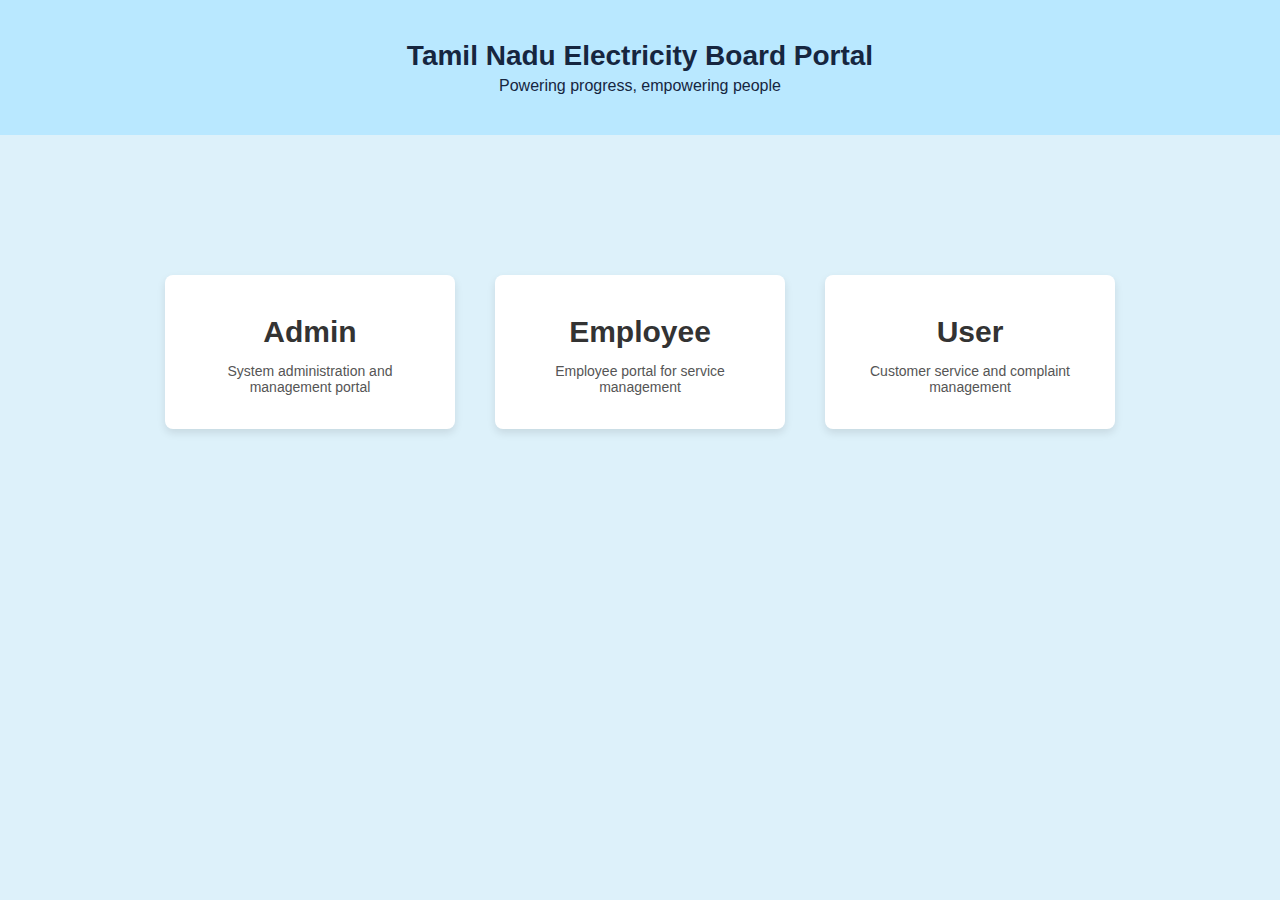
<file: index.html>
<!DOCTYPE html>
<html lang="en">
<head>
  <meta charset="UTF-8">
  <meta name="viewport" content="width=device-width, initial-scale=1.0">
  <link rel="stylesheet" href="style.css">
  <link rel="stylesheet" href="https://cdnjs.cloudflare.com/ajax/libs/font-awesome/6.7.1/css/all.min.css" integrity="sha512-5Hs3dF2AEPkpNAR7UiOHba+lRSJNeM2ECkwxUIxC1Q/FLycGTbNapWXB4tP889k5T5Ju8fs4b1P5z/iB4nMfSQ==" crossorigin="anonymous" referrerpolicy="no-referrer" />
  <title>TNEB Portal</title>
</head>
<body>
  <header class="header">
    <h1>Tamil Nadu Electricity Board Portal</h1>
    <p>Powering progress, empowering people</p>
  </header>

  <main class="main">
    <div class="card-container">
      <!-- Admin Card -->
      <div class="card" onclick="location.href='adminlogin.html'">
        <div class="card-icon">
          <i class="fa-solid fa-user-tie"></i>
        </div>
        <h2>Admin</h2>
        <p>System administration and management portal</p>
      </div>

      <!-- Employee Card -->
      <div class="card" onclick="location.href='employeelogin.html'">
        <div class="card-icon">
            <i class="fa-solid fa-users"></i>
        </div>
        <h2>Employee</h2>
        <p>Employee portal for service management</p>
      </div>

      <!-- User Card -->
      <div class="card" onclick="location.href='userlogin.html'">
        <div class="card-icon">
            <i class="fa-solid fa-user"></i>
        </div>
        <h2>User</h2>
        <p>Customer service and complaint management</p>
      </div>
    </div>
  </main>
</body>
</html>
</file>
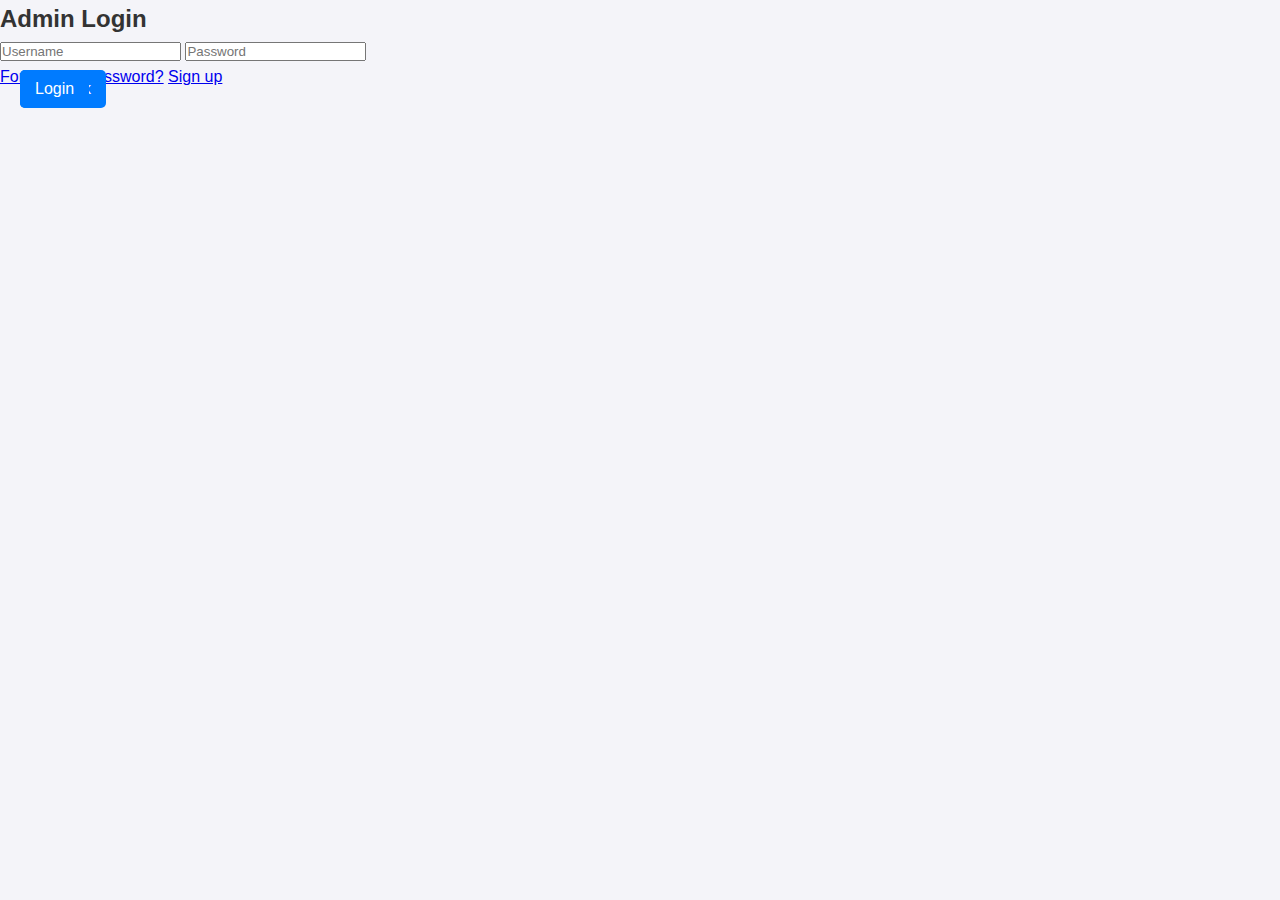
<file: adminlogin.html>
<!DOCTYPE html>
<html lang="en">
<head>
    <meta charset="UTF-8">
    <meta name="viewport" content="width=device-width, initial-scale=1.0">
    <title>Admin Login</title>
    <link rel="stylesheet" href="loginstyle.css">
</head>
<body>
    <div class="login-container">
        <div class="button" onclick="location.href='index.html'">
            <button type="submit" class="back-button">← Back</button>
        </div>
        <h2>Admin Login</h2>
        <form action="adminregister.php" method="POST">
            <input type="text" name ="username" placeholder="Username" required>
            <input type="password" name="password" placeholder="Password" required>
            <div class="options">
                <a href="resetpassadmin.html">Forgot your password?</a>
                <a href="adminsignup.html">Sign up</a>
            </div>
            <div class="button" onclick="location.href='admindashboard.html'">
                <button type="submit" class="back-button" name ='login'>Login</button>
            </div>
        </form>
    </div>
</body>
</html>
</file>
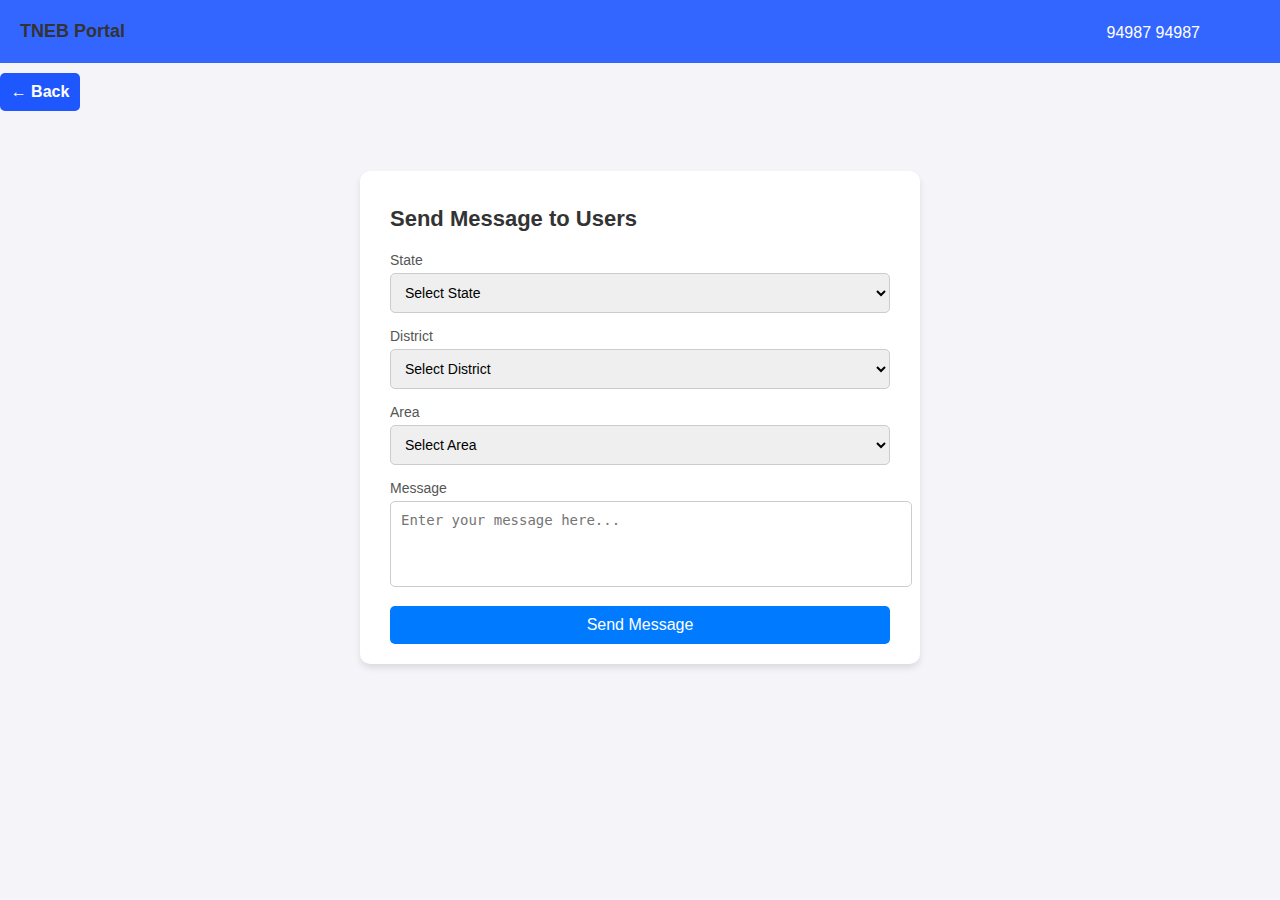
<file: adminmessage.html>
<!DOCTYPE html>
<html lang="en">
<head>
  <meta charset="UTF-8">
  <meta name="viewport" content="width=device-width, initial-scale=1.0">
  <title>Send Message to Users</title>
  <link rel="stylesheet" href="adminmessagestyle.css">
  <link rel="stylesheet" href="https://cdnjs.cloudflare.com/ajax/libs/font-awesome/6.7.1/css/all.min.css" integrity="sha512-5Hs3dF2AEPkpNAR7UiOHba+lRSJNeM2ECkwxUIxC1Q/FLycGTbNapWXB4tP889k5T5Ju8fs4b1P5z/iB4nMfSQ==" crossorigin="anonymous" referrerpolicy="no-referrer" />
</head>
<body>
    <header>
        <div class="header-left">
            <h1>TNEB Portal</h1>
        </div>
        <div class="header-right">
            <span><i class="fa-solid fa-phone-volume"></i>  94987 94987</span>
            <i class="fa-solid fa-bell" onclick="location.href='adminnotification.php'"></i>
            <i class="fa-solid fa-user" onclick="location.href='admindetails.php'"></i>
            <i class="fa-solid fa-right-from-bracket" onclick="location.href='adminlogin.html'"></i>
        </div>
    </header>
    <div class="button" onclick="location.href='admindashboard.php'">
        <button type="submit" class="back-button">← Back</button>
    </div>
  <div class="container">
    <h1>Send Message to Users</h1>
    <form id="messageForm" action="adminmessage.php" method="POST">
      <label for="state">State</label>
      <select id="state" name="state" required>
        <option value="" disabled selected>Select State</option>
        <option value="Tamil Nadu">Tamil Nadu</option>
        <option value="Kerala">Kerala</option>
      </select>
      <label for="district">District</label>
      <select id="district" name="district" required>
        <option value="" disabled selected>Select District</option>
        <option value="Chennai">Chennai</option>
        <option value="Coimbatore">Coimbatore</option>
      </select>

      <label for="area">Area</label>
      <select id="area" name="area" required>
        <option value="" disabled selected>Select Area</option>
        <option value="Anna Nagar">Anna Nagar</option>
        <option value="Mylapore">Mylapore</option>
      </select>

      <label for="message">Message</label>
      <textarea id="message" name="message" rows="4" placeholder="Enter your message here..." required></textarea>
      <div class="button" onclick="location.href='userdashboard.php'">
      <button type="submit" class="send-button" name="submitmessage">Send Message</button>
      </div>
    </form>
  </div>
</body>
</html>
</file>
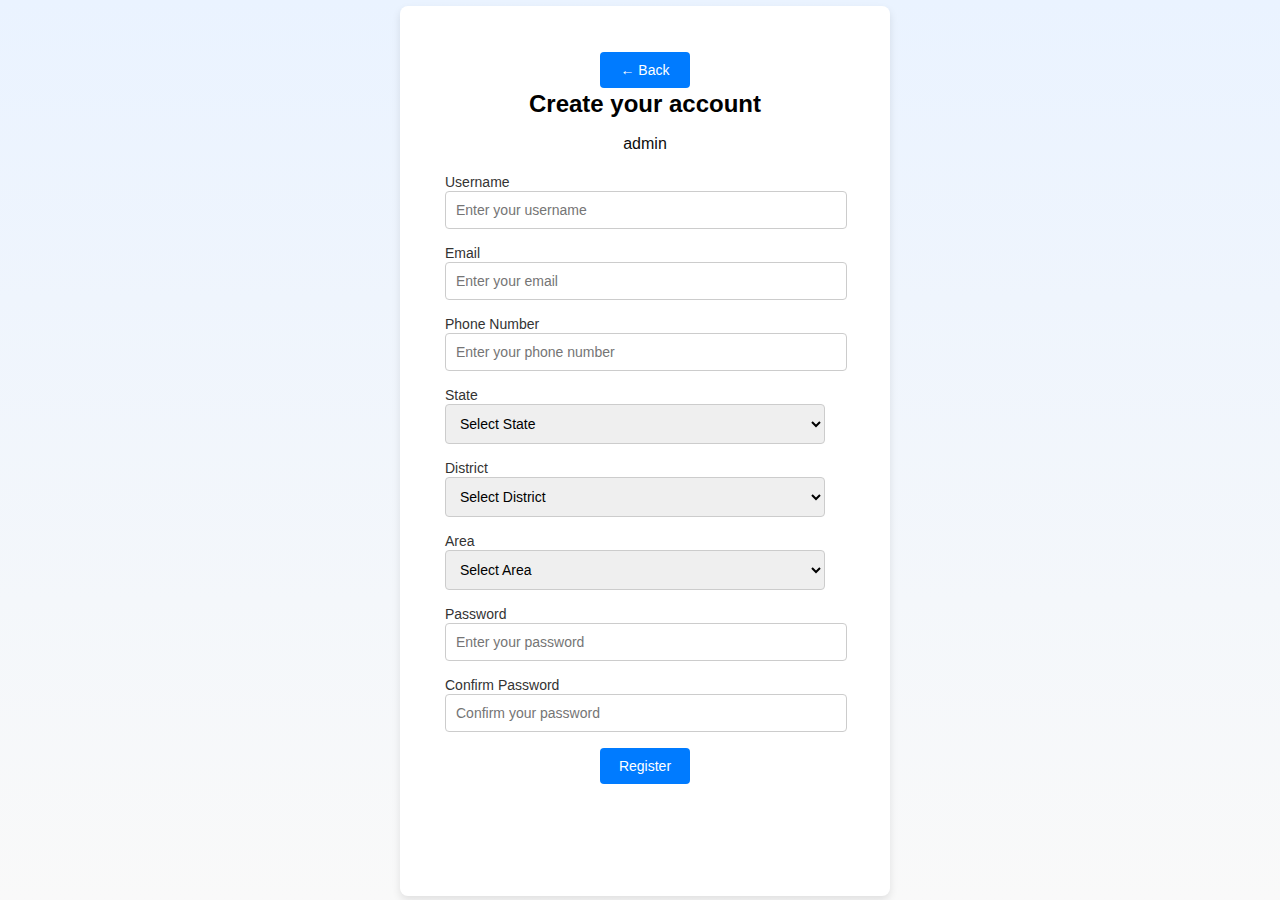
<file: adminsignup.html>
<!DOCTYPE html>
<html lang="en">
<head>
  <meta charset="UTF-8">
  <meta name="viewport" content="width=device-width, initial-scale=1.0">
  <link rel="stylesheet" href="signupstyle.css">
  <title>Signup Page</title>
</head>
<body>
    
  <div class="container">
    <div class="button" onclick="location.href='index.html'">
      <button type="submit" class="back-button">← Back</button>
  </div>
    <!--<a href="index.html" class="back-link">← Back to Home</a>-->
    <div class="form-container">
      <h1>Create your account</h1>
      <p>admin</p>
      <form action="adminregister.php" method="POST">
        <div class="form-group">
          <label for="username">Username</label>
          <input type="text" id="username" name="username" placeholder="Enter your username" required>
        </div>
        <div class="form-group">
          <label for="email">Email</label>
          <input type="email" id="email" name="email" placeholder="Enter your email" required>
        </div>
        <div class="form-group">
          <label for="phone">Phone Number</label>
          <input type="tel" id="phone" name="phone" placeholder="Enter your phone number" required>
        </div>
        <div class="form-group">
          <label for="state">State</label>
          <select id="state" name="state" required>
            <option value="" disabled selected>Select State</option>
            <option value="Tamil Nadu">Tamil Nadu</option>
            <!-- Add more states as needed -->
          </select>
        </div>
        <div class="form-group">
          <label for="district">District</label>
          <select id="district" name="district" required>
            <option value="" disabled selected>Select District</option>
            <option value="Chennai">Chennai</option>
            <option value="Coimbatore">Coimbatore</option>
            <!-- Add more districts as needed -->
          </select>
        </div>
        <div class="form-group">
          <label for="area">Area</label>
          <select id="area" name="area" required>
            <option value="" disabled selected>Select Area</option>
            <option value="Anna Nagar">Anna Nagar</option>
            <option value="Mylapore">Mylapore</option>
            <!-- Add more areas as needed -->
          </select>
        </div>
        <div class="form-group">
          <label for="password">Password</label>
          <input type="password" id="password" name="password" placeholder="Enter your password" required>
        </div>
        <div class="form-group">
          <label for="confirm-password">Confirm Password</label>
          <input type="password" id="confirm-password" name="confirm-password" placeholder="Confirm your password" required>
        </div>
        <div class="button" onclick="location.href='adminlogin.html'">
            <button type="submit" class="back-button" name ='signup'>Register</button>
        </div>
      </form>
    </div>
  </div>
</body>
</html>
</file>
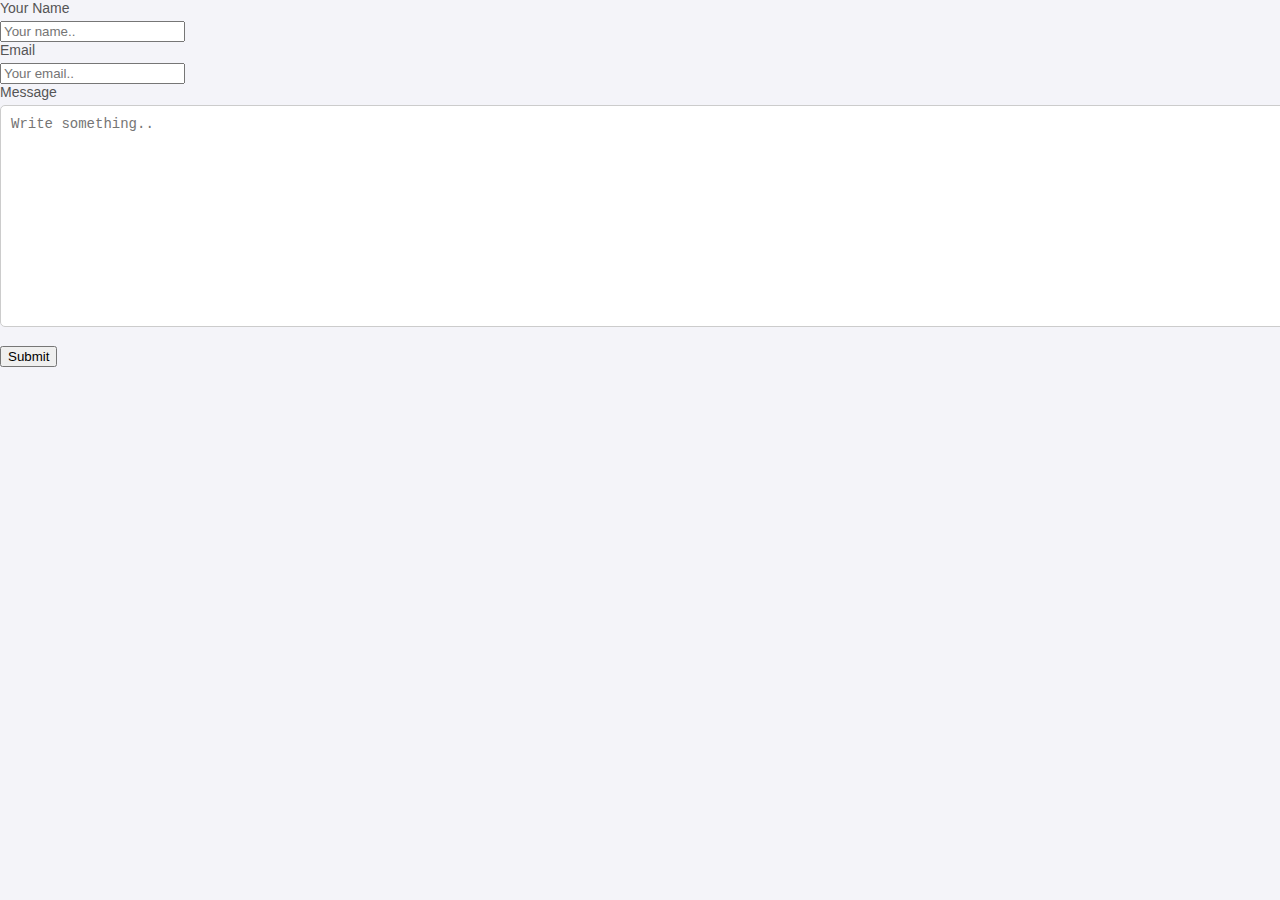
<file: email.html>
<!--<!DOCTYPE html>
<html lang="en">
<head>
  <meta charset="UTF-8">
  <meta name="viewport" content="width=device-width, initial-scale=1.0">
  <title>Send Message to Users</title>
  <link rel="stylesheet" href="adminmessagestyle.css">
  <link rel="stylesheet" href="https://cdnjs.cloudflare.com/ajax/libs/font-awesome/6.7.1/css/all.min.css" integrity="sha512-5Hs3dF2AEPkpNAR7UiOHba+lRSJNeM2ECkwxUIxC1Q/FLycGTbNapWXB4tP889k5T5Ju8fs4b1P5z/iB4nMfSQ==" crossorigin="anonymous" referrerpolicy="no-referrer" />
</head>
<body>
    <header>
        <div class="header-left">
            <h1>TNEB Portal</h1>
        </div>
        <div class="header-right">
            <span><i class="fa-solid fa-phone-volume"></i>  94987 94987</span>
            <i class="fa-solid fa-bell" onclick="location.href='adminnotification.php'"></i>
            <i class="fa-solid fa-user" onclick="location.href='admindetails.php'"></i>
            <i class="fa-solid fa-right-from-bracket" onclick="location.href='adminlogin.html'"></i>
        </div>
    </header>
    <div class="button" onclick="location.href='admindashboard.php'">
        <button type="submit" class="back-button">← Back</button>
    </div>
  <div class="container">
    <h1>Send Message to Users</h1>
    <form id="messageForm" action="https://formsubmit.co/mod22cud12225@gmail.com" method="POST">
      <label for="state">State</label>
      <select id="state" name="state" required>
        <option value="" disabled selected>Select State</option>
        <option value="Tamil Nadu">Tamil Nadu</option>
        <option value="Kerala">Kerala</option>
      </select>
      <label for="district">District</label>
      <select id="district" name="district" required>
        <option value="" disabled selected>Select District</option>
        <option value="Chennai">Chennai</option>
        <option value="Coimbatore">Coimbatore</option>
      </select>

      <label for="area">Area</label>
      <select id="area" name="area" required>
        <option value="" disabled selected>Select Area</option>
        <option value="Anna Nagar">Anna Nagar</option>
        <option value="Mylapore">Mylapore</option>
      </select>

      <label for="message">Message</label>
      <textarea id="message" name="message" rows="4" placeholder="Enter your message here..." required></textarea>
       <div class="button" onclick="location.href='userdashboard.php'"> 
      <button type="submit" class="send-button" name="submitmessage">Send Message</button>
      </div>
    </form>
  </div>
</body>
</html>-->
<!DOCTYPE html>
<html lang="en">
<head>
  <meta charset="UTF-8">
  <meta name="viewport" content="width=device-width, initial-scale=1.0">
  <title>Send Message to Users</title>
  <link rel="stylesheet" href="adminmessagestyle.css">
  <link rel="stylesheet" href="https://cdnjs.cloudflare.com/ajax/libs/font-awesome/6.7.1/css/all.min.css" integrity="sha512-5Hs3dF2AEPkpNAR7UiOHba+lRSJNeM2ECkwxUIxC1Q/FLycGTbNapWXB4tP889k5T5Ju8fs4b1P5z/iB4nMfSQ==" crossorigin="anonymous" referrerpolicy="no-referrer" />
</head>
<body>
  <form action="email.php" method="post">
    <label for="name">Your Name</label>
    <input type="text"  name="name" placeholder="Your name..">

    <label for="lname">Email</label>
    <input type="email"  name="email" placeholder="Your email..">
   
    <label for="message">Message</label>
    <textarea  name="message" placeholder="Write something.." style="height:200px"></textarea>

    <input type="submit" value="Submit">
  </form>
  </body>
  </html>
</file>
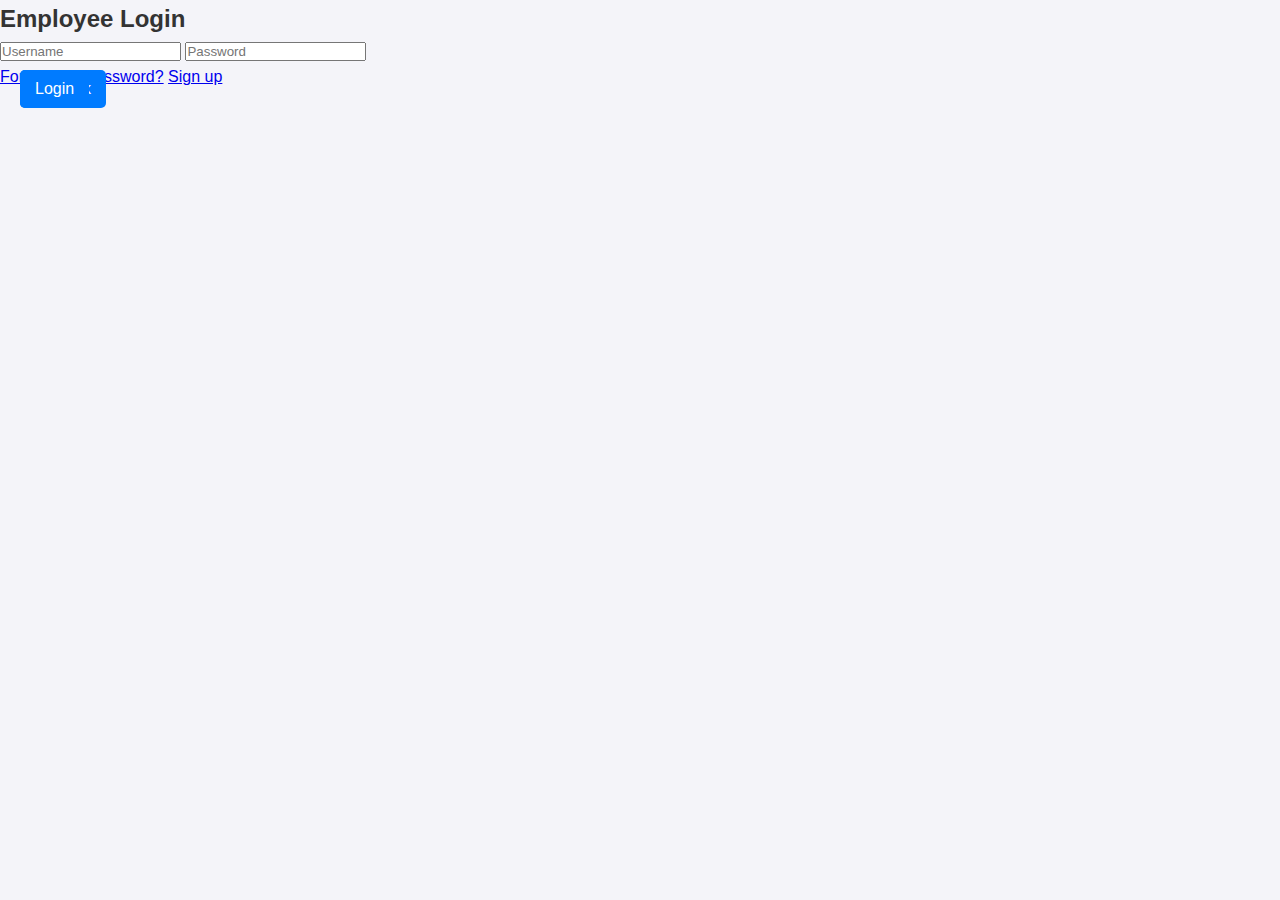
<file: employeelogin.html>
<!DOCTYPE html>
<html lang="en">
<head>
    <meta charset="UTF-8">
    <meta name="viewport" content="width=device-width, initial-scale=1.0">
    <title>Admin Login</title>
    <link rel="stylesheet" href="loginstyle.css">
</head>
<body>
    
    <div class="login-container">
        <div class="button" onclick="location.href='index.html'">
            <button type="submit" class="back-button">← Back</button>
        </div>
        <h2>Employee Login</h2>
        <form action="employeeregister.php" method="POST">
            <input type="text" name="username" placeholder="Username" required>
            <input type="password" name="password" placeholder="Password" required>
            <div class="options">
                <a href="resetpassemployee.html">Forgot your password?</a>
                <a href="employeesignup.html">Sign up</a>
            </div>
            <div class="button" onclick="location.href='employeedashboard.php'">
                <button type="submit" class="back-button" name ='login'>Login</button>
            </div>
        </form>
    </div>
</body>
</html>
</file>
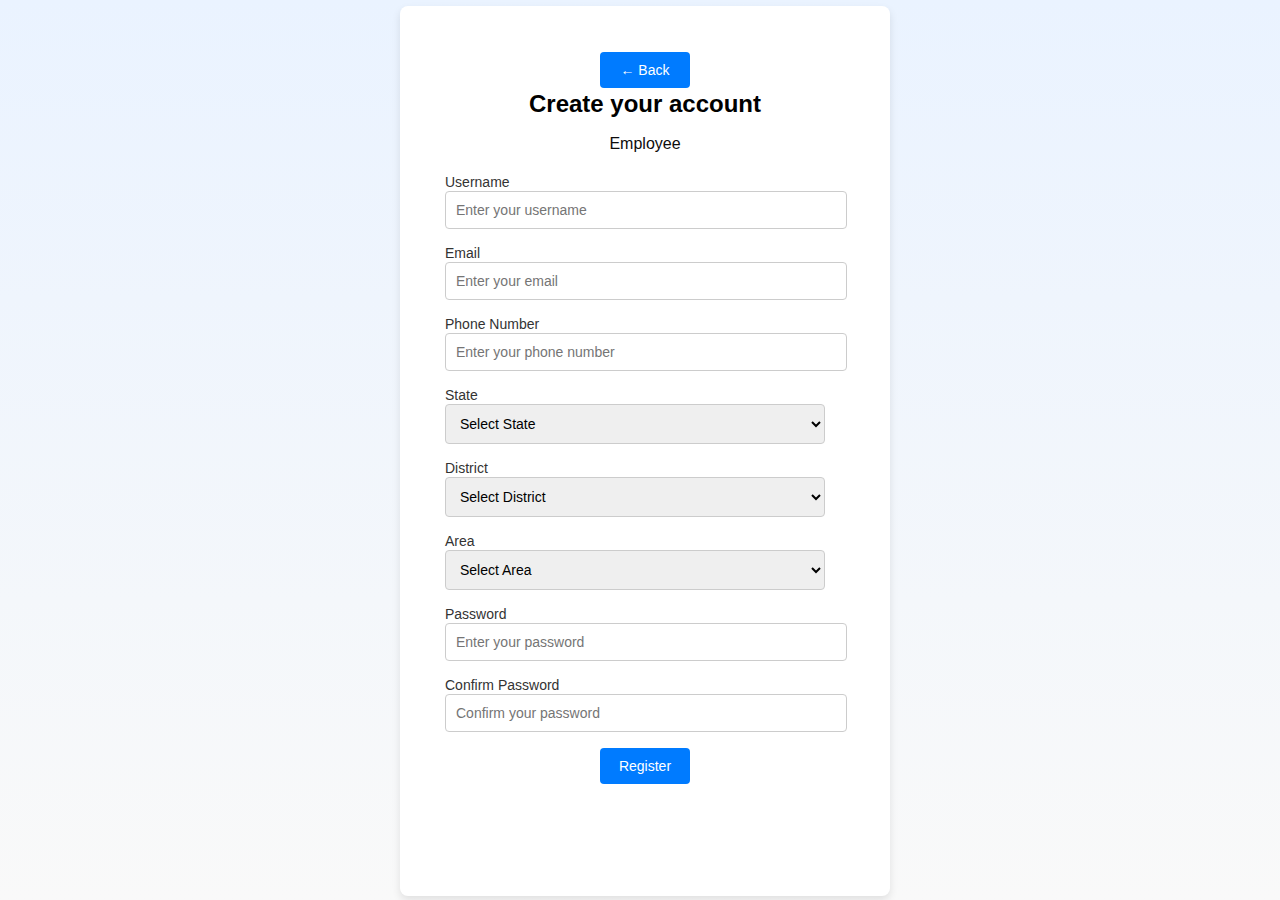
<file: employeesignup.html>
<!DOCTYPE html>
<html lang="en">
<head>
  <meta charset="UTF-8">
  <meta name="viewport" content="width=device-width, initial-scale=1.0">
  <link rel="stylesheet" href="signupstyle.css">
  <title>Signup Page</title>
</head>
<body>
  <div class="container">
    <div class="button" onclick="location.href='index.html'">
      <button type="submit" class="back-button">← Back</button>
  </div>
    <!--<a href="index.html" class="back-link">← Back to Home</a>-->
    <div class="form-container">
      <h1>Create your account</h1>
      <p>Employee</p>
      <form action="employeeregister.php" method="POST">
        <div class="form-group">
          <label for="username">Username</label>
          <input type="text" id="username" name="username" placeholder="Enter your username" required>
        </div>
        <div class="form-group">
          <label for="email">Email</label>
          <input type="email" id="email" name="email" placeholder="Enter your email" required>
        </div>
        <div class="form-group">
          <label for="phone">Phone Number</label>
          <input type="tel" id="phone" name="phone" placeholder="Enter your phone number" required>
        </div>
        <div class="form-group">
          <label for="state">State</label>
          <select id="state" name="state" required>
            <option value="" disabled selected>Select State</option>
            <option value="Tamil Nadu">Tamil Nadu</option>
            <!-- Add more states as needed -->
          </select>
        </div>
        <div class="form-group">
          <label for="district">District</label>
          <select id="district" name="district" required>
            <option value="" disabled selected>Select District</option>
            <option value="Chennai">Chennai</option>
            <option value="Coimbatore">Coimbatore</option>
            <!-- Add more districts as needed -->
          </select>
        </div>
        <div class="form-group">
          <label for="area">Area</label>
          <select id="area" name="area" required>
            <option value="" disabled selected>Select Area</option>
            <option value="Anna Nagar">Anna Nagar</option>
            <option value="Mylapore">Mylapore</option>
            <!-- Add more areas as needed -->
          </select>
        </div>
        <div class="form-group">
          <label for="password">Password</label>
          <input type="password" id="password" name="password" placeholder="Enter your password" required>
        </div>
        <div class="form-group">
          <label for="confirm-password">Confirm Password</label>
          <input type="password" id="confirm-password" name="confirm-password" placeholder="Confirm your password" required>
        </div>
        <div class="button" onclick="location.href='employeelogin.html'">
            <button type="submit" class="back-button" name ='signup'>Register</button>
        </div>
      </form>
    </div>
  </div>
</body>
</html>
</file>
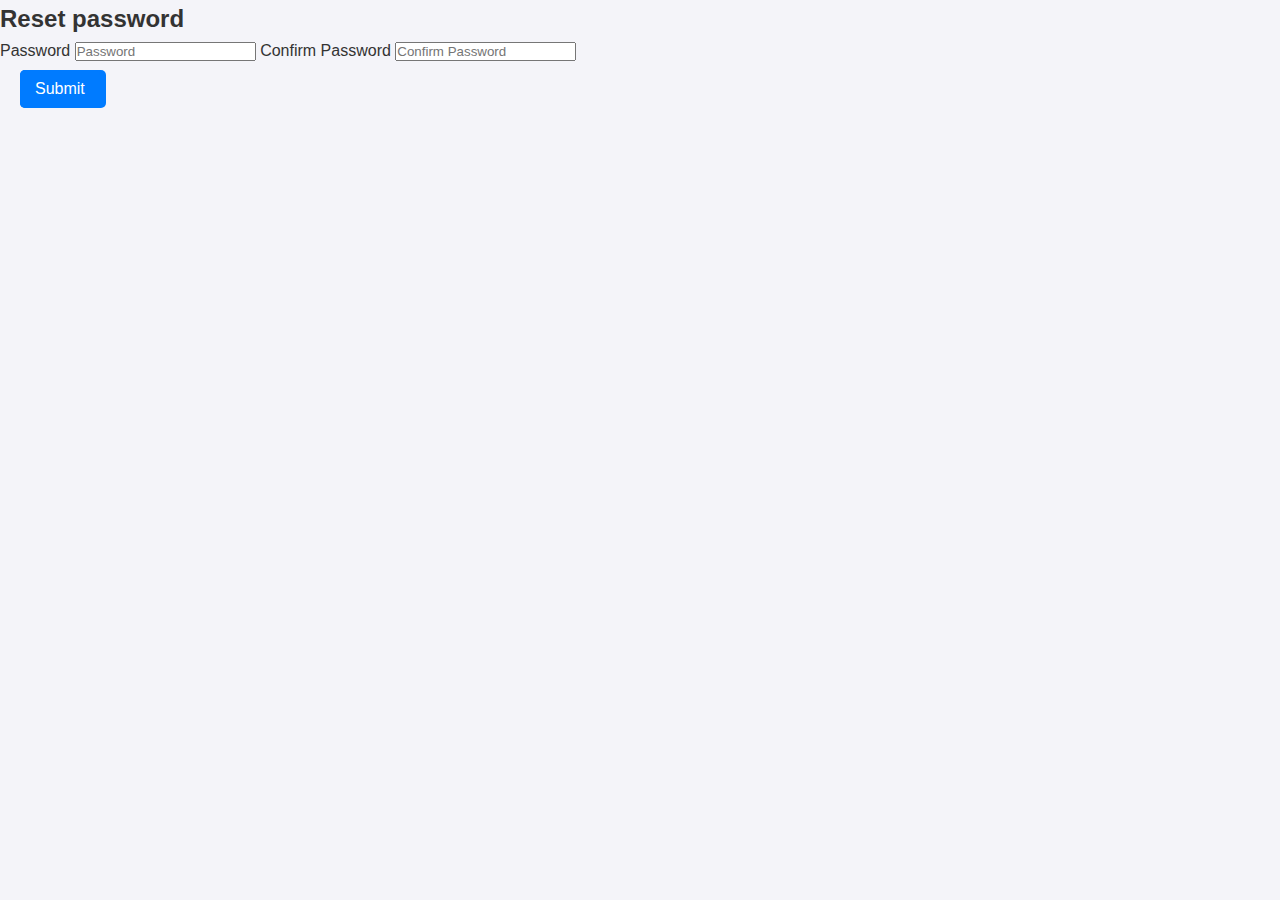
<file: resetpassadmin.html>
<!DOCTYPE html>
<html lang="en">
<head>
    <meta charset="UTF-8">
    <meta name="viewport" content="width=device-width, initial-scale=1.0">
    <title>Reset password</title>
    <link rel="stylesheet" href="loginstyle.css">
</head>
<body>
    <div class="button" onclick="location.href='adminlogin.html'">
        <button type="submit" class="back-button">← Back</button>
    </div>
    <div class="login-container">
        <h2>Reset password</h2>
        <form>
            <div class ="form-group">
            <label for="area">Password</label>
            <input type="text" placeholder="Password" required>
            <label for="area">Confirm Password</label>
            <input type="password" placeholder="Confirm Password" required>
            </div>
            <div class="button" onclick="location.href='adminlogin.html'">
                <button type="submit" class="back-button">Submit</button>
            </div>
        </form>
    </div>
</body>
</html>
</file>
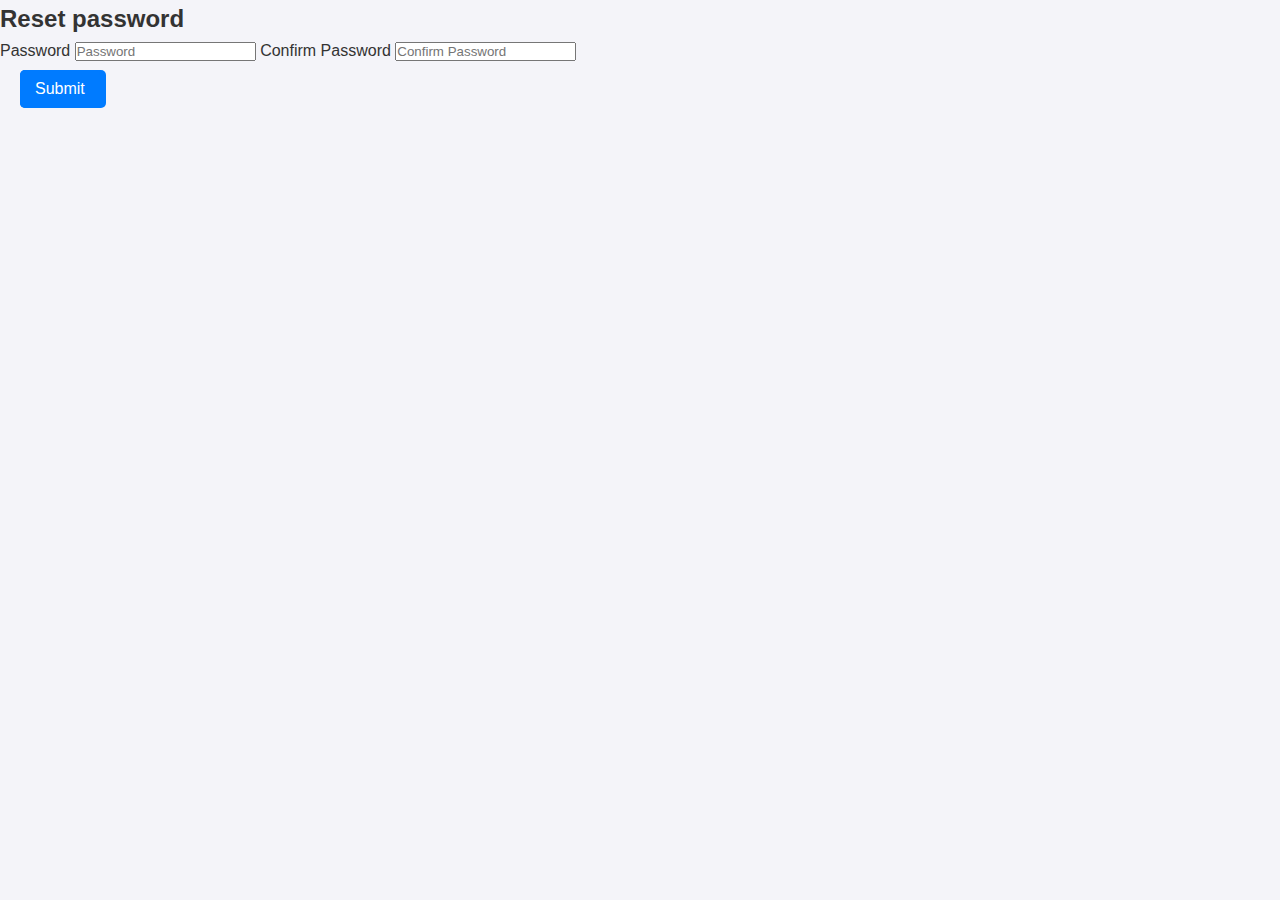
<file: resetpassemployee.html>
<!DOCTYPE html>
<html lang="en">
<head>
    <meta charset="UTF-8">
    <meta name="viewport" content="width=device-width, initial-scale=1.0">
    <title>Reset password</title>
    <link rel="stylesheet" href="loginstyle.css">
</head>
<body>
    <div class="button" onclick="location.href='employeelogin.html'">
        <button type="submit" class="back-button">← Back</button>
    </div>
    <div class="login-container">
        <h2>Reset password</h2>
        <form>
            <div class ="form-group">
            <label for="area">Password</label>
            <input type="text" placeholder="Password" required>
            <label for="area">Confirm Password</label>
            <input type="password" placeholder="Confirm Password" required>
            </div>
            <div class="button" onclick="location.href='employeelogin.html'">
                <button type="submit" class="back-button">Submit</button>
            </div>
        </form>
    </div>
</body>
</html>
</file>
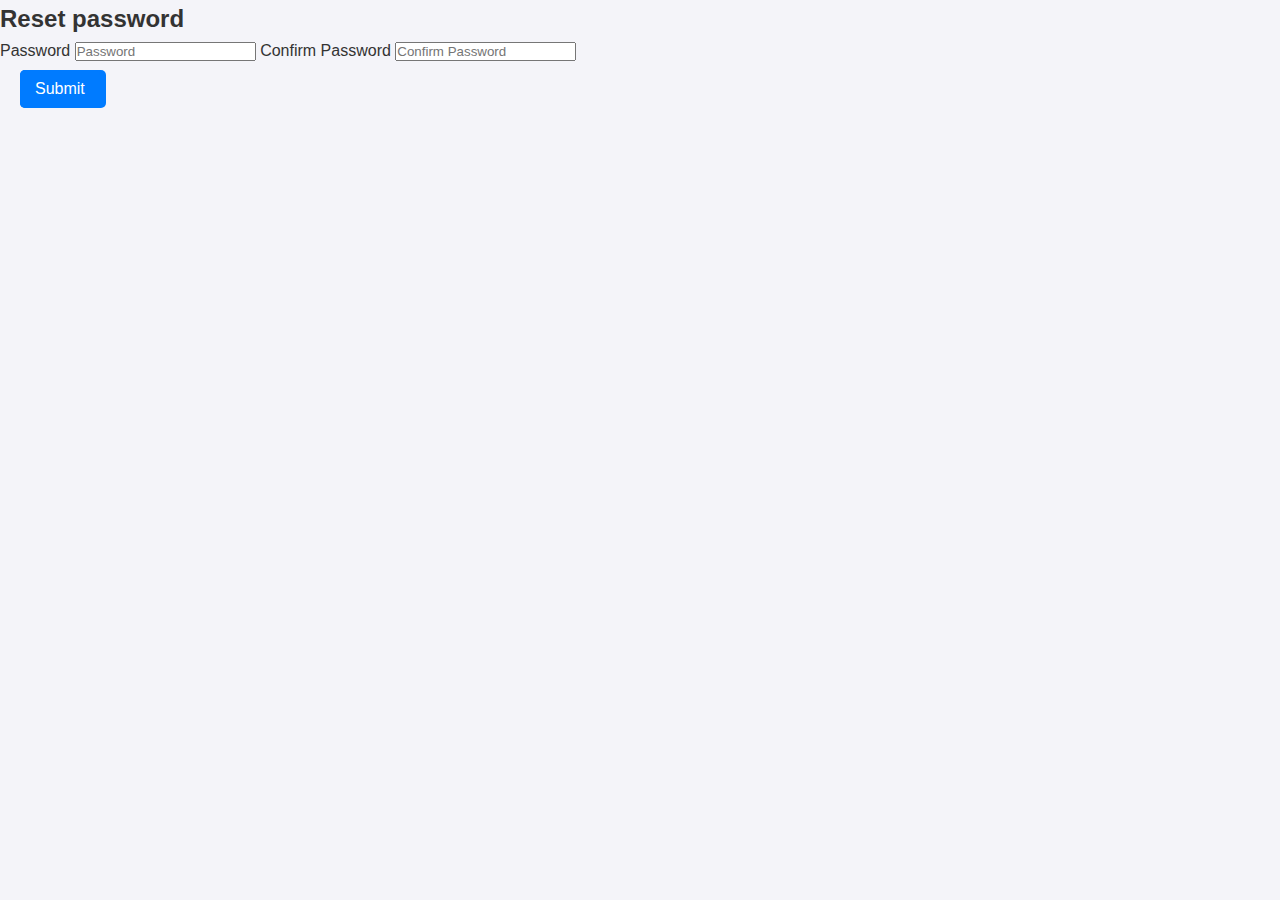
<file: resetpassuser.html>
<!DOCTYPE html>
<html lang="en">
<head>
    <meta charset="UTF-8">
    <meta name="viewport" content="width=device-width, initial-scale=1.0">
    <title>Reset password</title>
    <link rel="stylesheet" href="loginstyle.css">
</head>
<body>
    <div class="button" onclick="location.href='userlogin.html'">
        <button type="submit" class="back-button">← Back</button>
    </div>
    <div class="login-container">
        <h2>Reset password</h2>
        <form>
            <div class ="form-group">
            <label for="area">Password</label>
            <input type="text" placeholder="Password" required>
            <label for="area">Confirm Password</label>
            <input type="password" placeholder="Confirm Password" required>
            </div>
            <div class="button" onclick="location.href='userlogin.html'">
                <button type="submit" class="back-button">Submit</button>
            </div>
        </form>
    </div>
</body>
</html>
</file>
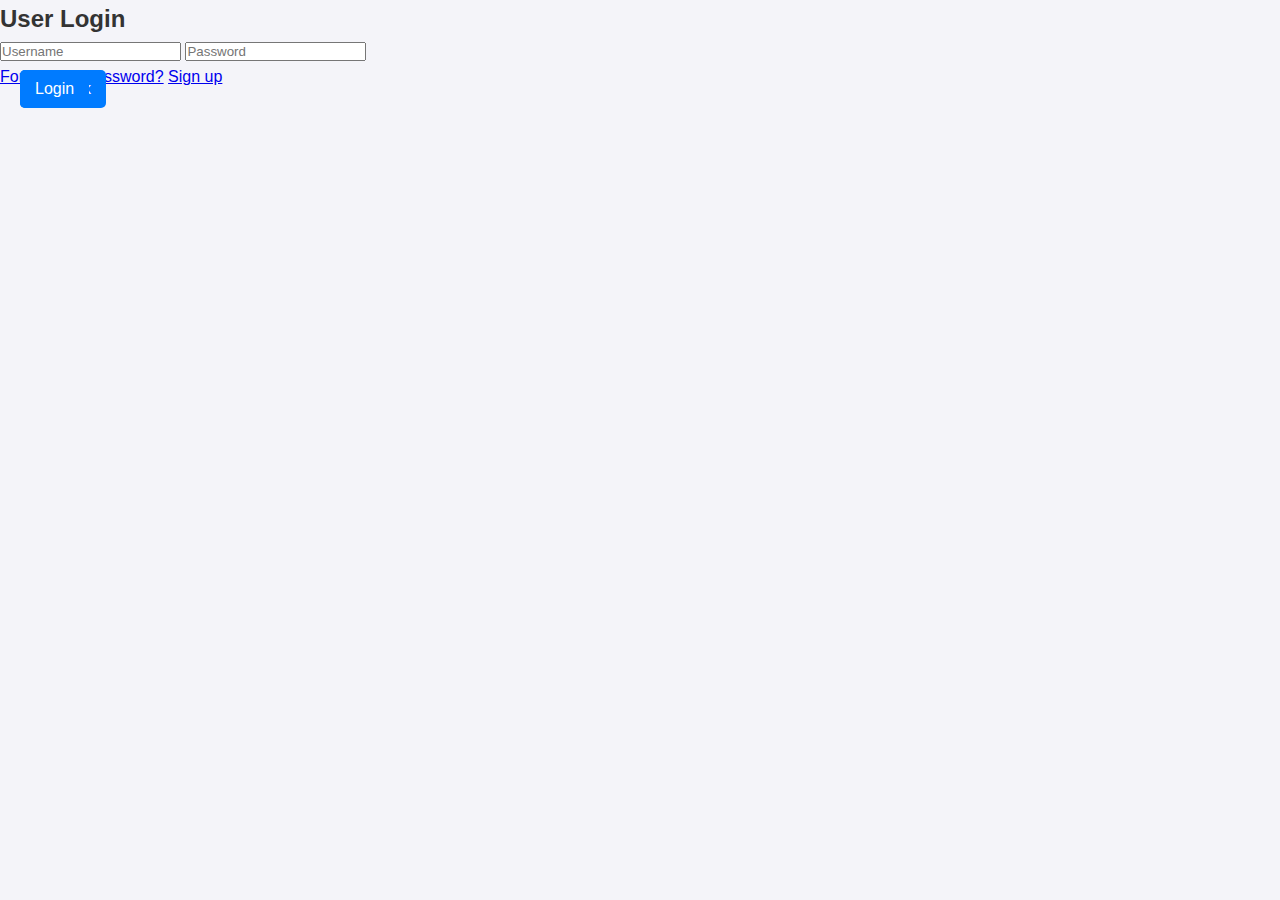
<file: userlogin.html>
<!DOCTYPE html>
<html lang="en">
<head>
    <meta charset="UTF-8">
    <meta name="viewport" content="width=device-width, initial-scale=1.0">
    <title>Admin Login</title>
    <link rel="stylesheet" href="loginstyle.css">
</head>
<body>
    <div class="login-container">
        <div class="button" onclick="location.href='index.html'">
            <button type="submit" class="back-button">← Back</button>
        </div>
        <h2>User Login</h2>
        <form action="userregister.php" method="POST">
            <input type="text" name="username" placeholder="Username" required>
            <input type="password" name="password" placeholder="Password" required>
            <div class="options">
                <a href="resetpassuser.html">Forgot your password?</a>
                <a href="usersignup.html">Sign up</a>
            </div>
            <div class="button" onclick="location.href='userdashboard.php'">
                <button type="submit" class="back-button" name='login'>Login</button>
            </div>
        </form>
    </div>
</body>
</html>
</file>
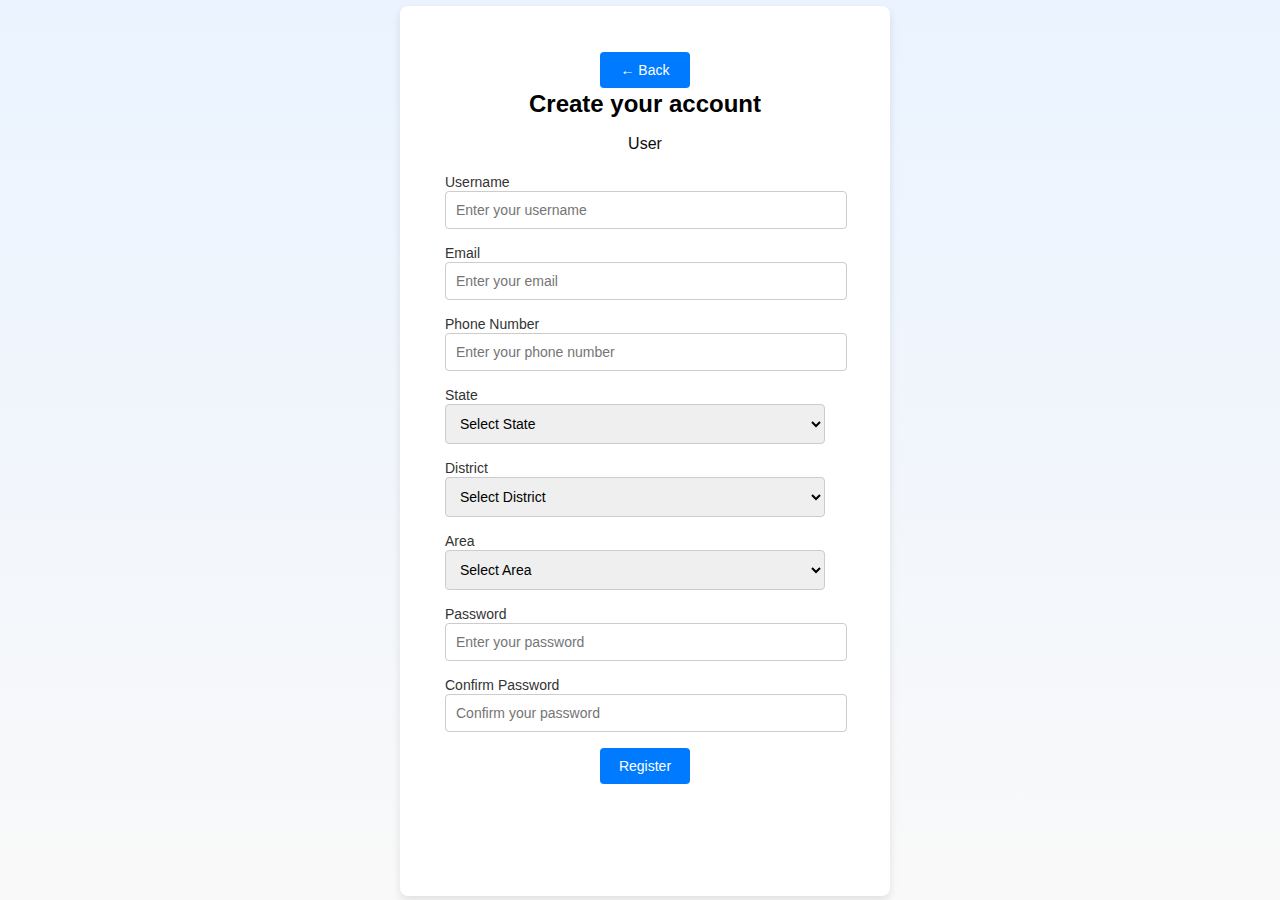
<file: usersignup.html>
<!DOCTYPE html>
<html lang="en">
<head>
  <meta charset="UTF-8">
  <meta name="viewport" content="width=device-width, initial-scale=1.0">
  <link rel="stylesheet" href="signupstyle.css">
  <title>Signup Page</title>
</head>
<body>
    
  <div class="container">
    <div class="button" onclick="location.href='index.html'">
      <button type="submit" class="back-button">← Back</button>
  </div>
    <!--<a href="index.html" class="back-link">← Back to Home</a>-->
    <div class="form-container">
      <h1>Create your account</h1>
      <p>User</p>
      <form action="userregister.php" method="POST">
        <div class="form-group">
          <label for="username">Username</label>
          <input type="text" id="username" name="username" placeholder="Enter your username" required>
        </div>
        <div class="form-group">
          <label for="email">Email</label>
          <input type="email" id="email" name="email" placeholder="Enter your email" required>
        </div>
        <div class="form-group">
          <label for="phone">Phone Number</label>
          <input type="tel" id="phone" name="phone" placeholder="Enter your phone number" required>
        </div>
        <div class="form-group">
          <label for="state">State</label>
          <select id="state" name="state" required>
            <option value="" disabled selected>Select State</option>
            <option value="Tamil Nadu">Tamil Nadu</option>
            <!-- Add more states as needed -->
          </select>
        </div>
        <div class="form-group">
          <label for="district">District</label>
          <select id="district" name="district" required>
            <option value="" disabled selected>Select District</option>
            <option value="Chennai">Chennai</option>
            <option value="Coimbatore">Coimbatore</option>
            <!-- Add more districts as needed -->
          </select>
        </div>
        <div class="form-group">
          <label for="area">Area</label>
          <select id="area" name="area" required>
            <option value="" disabled selected>Select Area</option>
            <option value="Anna Nagar">Anna Nagar</option>
            <option value="Mylapore">Mylapore</option>
          </select>
        </div>
        <div class="form-group">
          <label for="password">Password</label>
          <input type="password" id="password" name="password" placeholder="Enter your password" required>
        </div>
        <div class="form-group">
          <label for="confirm-password">Confirm Password</label>
          <input type="password" id="confirm-password" name="confirm-password" placeholder="Confirm your password" required>
        </div>
        <div class="button" onclick="location.href='userlogin.html'">
            <button type="submit" class="back-button" name ='signup'>Register</button>
        </div>
      </form>
    </div>
  </div>
</body>
</html>
</file>
<file: style.css>
/* General Styles */
body {
    margin: 0;
    font-family: Arial, sans-serif;
    background-color: #d9eff9e6;
    color: #333;
  }
  
  /* Header */
  .header {
    background-color: #b5e7ffe6;
    color: rgb(22, 38, 63);
    text-align: center;
    padding: 40px 10px;
  }
  
  .header h1 {
    margin: 0;
    font-size: 28px;
  }
  
  .header p {
    margin: 5px 0 0;
    font-size: 16px;
  }
  
  /* Main Section */
  .main {
    display: flex;
    justify-content: center;
    align-items: center;
    padding: 40px 10px;
  }
  
  .card-container {
    display: flex;
    gap: 40px;
    margin-top: 100px;
  }
  
  .card {
    background-color: #ffffff;
    box-shadow: 0 4px 8px rgba(0, 0, 0, 0.1);
    border-radius: 8px;
    width: 250px;
    text-align: center;
    padding: 20px;
    cursor: pointer;
    transition: transform 0.3s, box-shadow 0.3s;
  }
  
  .card:hover {
    transform: translateY(-10px);
    box-shadow: 0 8px 16px rgba(0, 0, 0, 0.2);
  }
  
  .card-icon img {
    width: 60px;
    height: 60px;
    margin-bottom: 15px;
  }
  
  .card h2 {
    font-size: 30px;
    margin: 0 0 10px;
    margin-top: 20px;
  }
  
  .card p {
    font-size: 14px;
    color: #555;
  }

  .fa-user-tie {
    font-size: 120px;
    color: #2c6097;
  }

  .fa-user {
    font-size: 120px;
    color: rgb(5, 164, 5);
  }

  .fa-users {
    font-size: 120px;
    color: rgb(160, 13, 239);
  }
</file>
<file: adminmessagestyle.css>
/* styles.css */
body {
    font-family: Arial, sans-serif;
    margin: 0;
    padding: 0;
    background-color: #f4f4f9;
  }
  
  .container {
    max-width: 500px;
    margin: 50px auto;
    background: #ffffff;
    padding: 20px 30px;
    border-radius: 10px;
    box-shadow: 0 4px 6px rgba(0, 0, 0, 0.1);
  }
  
  .back-button {
    text-decoration: none;
    color: #007bff;
    font-size: 14px;
    margin-bottom: 10px;
    display: inline-block;
  }
  
  h1 {
    font-size: 22px;
    color: #333;
    margin-bottom: 20px;
  }
  
  label {
    font-size: 14px;
    color: #555;
    margin-bottom: 5px;
    display: block;
  }
  
  select, textarea {
    width: 100%;
    padding: 10px;
    margin-bottom: 15px;
    border: 1px solid #ccc;
    border-radius: 5px;
    font-size: 14px;
  }
  
  textarea {
    resize: none;
  }
  
  .send-button {
    background-color: #007bff;
    color: #ffffff;
    border: none;
    padding: 10px 15px;
    border-radius: 5px;
    font-size: 16px;
    cursor: pointer;
    width: 100%;
  }
  
  .send-button:hover {
    background-color: #0056b3;
  }
  
  .back-button {
    width: 80px;
    padding: 10px;
    margin-top: 10px;
    margin-right: 90%;
    background-color: #1f57ff;
    color: white;
    font-size: 16px;
    font-weight: bold;
    border: none;
    border-radius: 5px;
    cursor: pointer;
}

.back-button:hover {
    background-color: #254eda;
}
header {
    display: flex;
    justify-content: space-between;
    align-items: center;
    background-color: #3366ff;
    padding: 20px 20px;
    color: rgb(255, 255, 255);
}

header .header-left {
    display: flex;
    align-items: center;
    gap: 10px;
}

header .header-left h1 {
    font-size: 18px;
    margin: 0;
}

header .header-left span {
    font-size: 14px;
}

header .header-right {
    display: flex;
    align-items: center;
    gap: 20px;
}

header .header-right i {
    font-size: 20px;
    position: relative;
    cursor: pointer;
    transition: transform 0.3s, box-shadow 0.3s;
}
header .header-right i:hover {
    transform: translateY(-4px);
    color: #222831;
}

header .badge {
    position: absolute;
    top: -5px;
    right: -10px;
    background-color: red;
    color: white;
    font-size: 12px;
    border-radius: 50%;
    padding: 2px 5px;
}
</file>
<file: signupstyle.css>
/* Body and Container */
body {
    font-family: Arial, sans-serif;
    margin: 0;
    padding: 0;
    background: linear-gradient(to bottom, #eaf3ff, #f9f9f9);
    display: flex;
    justify-content: center;
    align-items: center;
    height: 100vh;
  }
  
  .container {
    align-items: center;
    width: 400px;
    height: 800px;
    margin-top: 1px;
    margin-left: 10px;
    background-color: white;
    border-radius: 8px;
    box-shadow: 0 4px 8px rgba(0, 0, 0, 0.1);
    padding: 45px;
    text-align: center;
  }
  
  /* Back Link */
  .back-link {
    text-decoration: none;
    color: #007bff;
    font-size: 14px;
    display: block;
    margin-bottom: 10px;
  }
  
  /* Form Container */
  .form-container h1 {
    padding: 1px;
    font-size: 24px;
    margin-top: 1px;
    color: #000000;
  }
  
  .form-container p {
    color: #0d0c0c;
    margin-bottom: 20px;
  }
  
  /* Form Styling */
  .form-group {
    margin-bottom: 15px;
    text-align: left;
  }
  
  .form-group label {
    font-size: 14px;
    color: #333333;
    margin-bottom: 5px;
    padding-right: 100px;
  }
  
  .form-group input,
  .form-group select {
    width: 100%;
    padding: 10px;
    width: 380px;
    border: 1px solid #ccc;
    border-radius: 4px;
    font-size: 14px;
  }
  
  .form-group1 select:disabled option {
    color: #ccc;
    width: 100px;
   
  }
  
  .form-group input:focus,
  .form-group select:focus {
    border-color: #3d05f4;
    outline: none;
  }

  /* Button */
  .btn {
    align-items: center;
    width: 330px;
    padding: 10px;
    background-color: #007bff;
    color: white;
    font-size: 16px;
    border: none;
    border-radius: 4px;
    cursor: pointer;
    transition: background-color 0.3s;
  }
  
  .btn:hover {
    background-color: #0056b3;
  }

  .back-button {
    margin-top: 1px;
    width: 90px;
    padding: 10px;
    background-color: #007bff;
    color: white;
    font-size: 14px;
    border: none;
    border-radius: 4px;
    cursor: pointer;
    transition: background-color 0.3s;
   }
  
  .back-button:hover {
    background-color: #0056b3;
  }
</file>
<file: loginstyle.css>
/* General reset */
* {
    margin: 0;
    padding: 0;
    box-sizing: border-box;
}

body {
    font-family: Arial, sans-serif;
    background-color: #f4f4f9;
    color: #333;
    line-height: 1.6;
    padding: 0;
    margin: 0;
}

header {
    background-color: #007bff; /* Blue navbar */
    color: #fff;
    padding: 10px 20px;
    display: flex;
    justify-content: space-between;
    align-items: center;
    position: relative;
}

.header-left h1 {
    font-size: 24px;
}

.header-right {
    display: flex;
    align-items: center;
    gap: 15px;
    font-size: 18px;
}

.header-right i {
    cursor: pointer;
    transition: color 0.3s ease;
}

.header-right i:hover {
    color: #ffd700; /* Highlight icons on hover */
}

.button {
    position: absolute;
    top: 70px; /* Adjust to be just below the header */
    left: 20px; /* Position in the top-left corner */
    z-index: 10; /* Ensure it appears above other elements */
}

.back-button {
    background-color: #007bff;
    color: #fff;
    border: none;
    padding: 10px 15px;
    font-size: 16px;
    border-radius: 5px;
    cursor: pointer;
    transition: background-color 0.3s ease;
}

.back-button:hover {
    background-color: #0056b3;
}


.container {
    max-width: 800px;
    margin: 30px auto;
    background: #fff;
    border-radius: 10px;
    box-shadow: 0 4px 8px rgba(0, 0, 0, 0.1);
    padding: 20px;
    text-align: center;
}

.container h1 {
    margin-bottom: 20px;
    color: #007bff;
}

table {
    width: 100%;
    border-collapse: collapse;
    margin: 20px 0;
}

th, td {
    padding: 10px;
    text-align: left;
    border-bottom: 1px solid #ddd;
}

th {
    background-color: #007bff;
    color: #fff;
}

tbody tr:nth-child(even) {
    background-color: #f4f4f9;
}

tbody tr:hover {
    background-color: #eef;
}

p {
    margin-top: 20px;
    color: #555;
}
</file>
